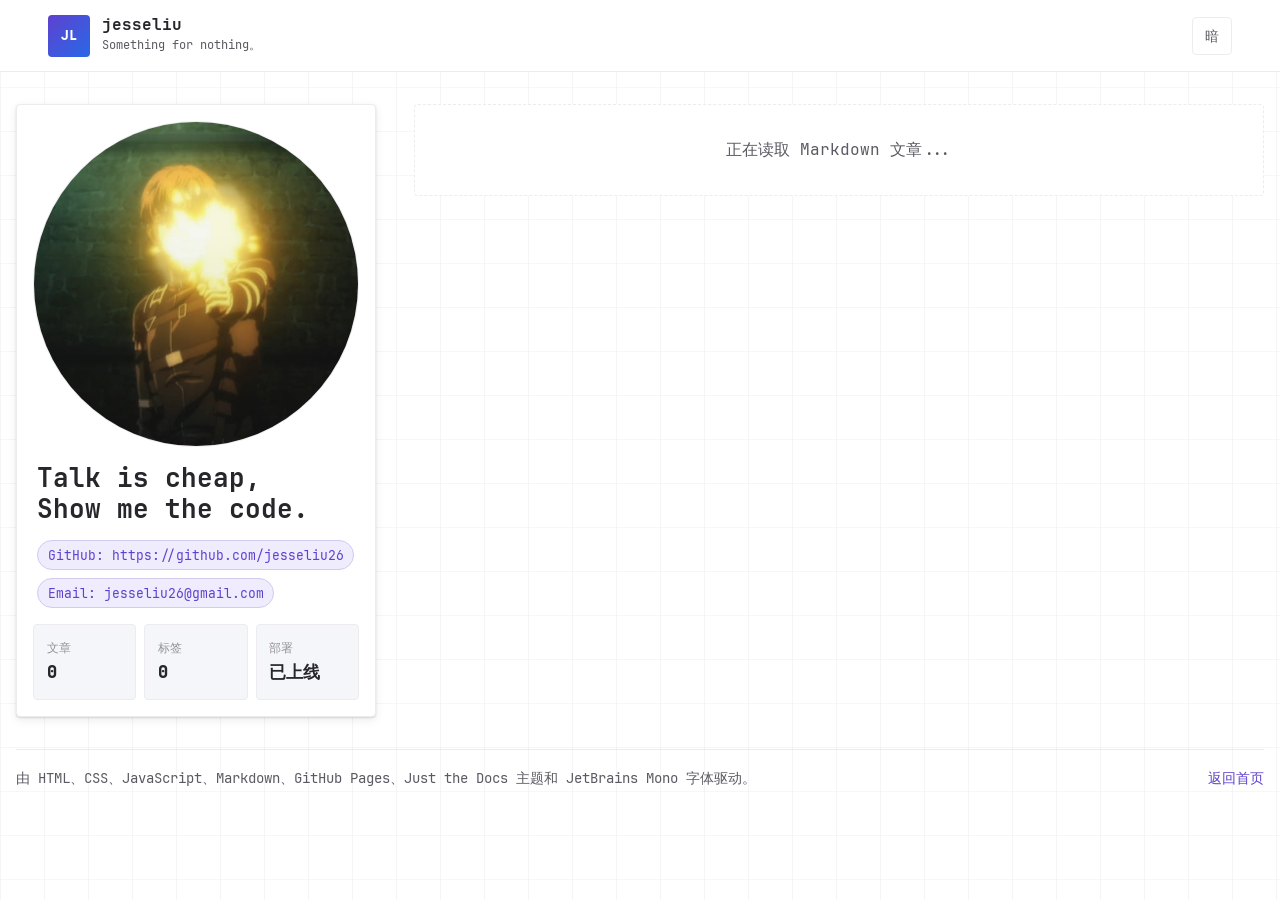
<file: index.html>
<!doctype html>
<html lang="zh-CN">
  <head>
    <meta charset="UTF-8" />
    <meta name="viewport" content="width=device-width, initial-scale=1.0" />
    <meta
      name="description"
      content="jesseliu 的个人博客，记录技术、札记和个人介绍。"
    />
    <meta
      http-equiv="Content-Security-Policy"
      content="default-src 'self'; script-src 'self'; style-src 'self'; img-src 'self' data:; font-src 'self'; connect-src 'self'; object-src 'none'; base-uri 'self'; form-action 'none'"
    />
    <title>jesseliu | 个人博客</title>
    <link rel="stylesheet" href="./styles.css?v=20260531-profile-panel" />
  </head>
  <body>
    <a class="skip-link" href="#content">跳到正文</a>

    <header class="site-header">
      <a class="brand" href="#/">
        <span class="brand-mark">JL</span>
        <span>
          <strong id="brandName">jesseliu</strong>
          <small id="brandSubtitle">Something for nothing。</small>
        </span>
      </a>

      <div class="header-actions">
        <button class="icon-button" id="themeToggle" type="button" aria-label="切换主题">
          <span id="themeIcon" aria-hidden="true">暗</span>
        </button>
      </div>
    </header>

    <div class="app-shell">
      <aside class="profile-panel" aria-label="作者介绍">
        <img id="avatarImage" class="avatar" alt="jesseliu 个人头像" />
        <div class="profile-copy">
          <h1 id="profileTitle">Talk is cheap,
Show me the code.</h1>
        </div>

        <div class="profile-links">
          <a id="githubLink" href="https://github.com/jesseliu26" target="_blank" rel="noreferrer">GitHub: https://github.com/jesseliu26</a>
          <a id="emailLink" href="mailto:jesseliu26@gmail.com">Email: jesseliu26@gmail.com</a>
        </div>

        <dl class="site-stats">
          <div>
            <dt>文章</dt>
            <dd id="postCount">0</dd>
          </div>
          <div>
            <dt>标签</dt>
            <dd id="tagCount">0</dd>
          </div>
          <div>
            <dt>部署</dt>
            <dd id="deploymentStatus">已上线</dd>
          </div>
        </dl>
      </aside>

      <main class="content" id="content" tabindex="-1">
        <div id="view"></div>
      </main>
    </div>

    <footer class="site-footer">
      <span>由 HTML、CSS、JavaScript、Markdown、GitHub Pages、Just the Docs 主题和 JetBrains Mono 字体驱动。</span>
      <a href="#/">返回首页</a>
    </footer>

    <script src="./app.js?v=20260531-profile-panel"></script>
  </body>
</html>
</file>
<file: styles.css>
@font-face {
  font-family: "JetBrains Mono";
  src: url("./assets/fonts/JetBrainsMono/JetBrainsMono-Regular.woff2") format("woff2");
  font-weight: 400;
  font-style: normal;
  font-display: swap;
}

@font-face {
  font-family: "JetBrains Mono";
  src: url("./assets/fonts/JetBrainsMono/JetBrainsMono-Italic.woff2") format("woff2");
  font-weight: 400;
  font-style: italic;
  font-display: swap;
}

@font-face {
  font-family: "JetBrains Mono";
  src: url("./assets/fonts/JetBrainsMono/JetBrainsMono-Medium.woff2") format("woff2");
  font-weight: 500;
  font-style: normal;
  font-display: swap;
}

@font-face {
  font-family: "JetBrains Mono";
  src: url("./assets/fonts/JetBrainsMono/JetBrainsMono-SemiBold.woff2") format("woff2");
  font-weight: 600;
  font-style: normal;
  font-display: swap;
}

@font-face {
  font-family: "JetBrains Mono";
  src: url("./assets/fonts/JetBrainsMono/JetBrainsMono-Bold.woff2") format("woff2");
  font-weight: 700;
  font-style: normal;
  font-display: swap;
}

@font-face {
  font-family: "JetBrains Mono";
  src: url("./assets/fonts/JetBrainsMono/JetBrainsMono-ExtraBold.woff2") format("woff2");
  font-weight: 800;
  font-style: normal;
  font-display: swap;
}

:root {
  color-scheme: light;
  --bg: #ffffff;
  --surface: #ffffff;
  --surface-soft: #f5f6fa;
  --feedback: #f2eff3;
  --ink: #27262b;
  --muted: #5c5962;
  --subtle: #959396;
  --line: #eeebee;
  --accent: #7253ed;
  --accent-strong: #5e41d0;
  --blue: #2869e6;
  --green: #11b584;
  --amber: #e7af06;
  --coral: #e94c4c;
  --code-bg: #f5f6fa;
  --code-ink: #27262b;
  --terminal-bg: #0d1117;
  --terminal-ink: #e6edf3;
  --terminal-muted: #959396;
  --terminal-command: #41d693;
  --shadow: 0 1px 2px rgba(0, 0, 0, 0.12), 0 3px 10px rgba(0, 0, 0, 0.08);
  --radius: 4px;
  --font-body: "JetBrains Mono", "Microsoft YaHei", "PingFang SC", "Noto Sans CJK SC", ui-monospace,
    "SFMono-Regular", Consolas, monospace;
}

[data-theme="dark"] {
  color-scheme: dark;
  --bg: #27262b;
  --surface: #302d36;
  --surface-soft: #27262b;
  --feedback: #242328;
  --ink: #f5f6fa;
  --muted: #e6e1e8;
  --subtle: #959396;
  --line: #44434d;
  --accent: #62a8ff;
  --accent-strong: #8bbdff;
  --blue: #2c84fa;
  --green: #41d693;
  --amber: #fadf50;
  --coral: #f77e7e;
  --code-bg: #0d1117;
  --code-ink: #e6edf3;
  --terminal-bg: #0d1117;
  --terminal-ink: #e6edf3;
  --terminal-muted: #959396;
  --terminal-command: #41d693;
  --shadow: 0 1px 2px rgba(0, 0, 0, 0.36), 0 3px 10px rgba(0, 0, 0, 0.3);
}

* {
  box-sizing: border-box;
}

html {
  scroll-behavior: smooth;
}

body {
  min-width: 320px;
  margin: 0;
  color: var(--ink);
  background:
    linear-gradient(90deg, color-mix(in srgb, var(--line) 55%, transparent) 1px, transparent 1px),
    linear-gradient(0deg, color-mix(in srgb, var(--line) 42%, transparent) 1px, transparent 1px),
    var(--bg);
  background-size: 44px 44px;
  font-family: var(--font-body);
  line-height: 1.65;
  overflow-x: hidden;
}

a {
  color: inherit;
  text-decoration: none;
}

img {
  max-width: 100%;
}

h1,
h2,
h3,
p {
  overflow-wrap: anywhere;
}

button,
input {
  font: inherit;
}

button {
  cursor: pointer;
}

.skip-link {
  position: fixed;
  top: 0.75rem;
  left: 0.75rem;
  z-index: 10;
  transform: translateY(-150%);
  padding: 0.55rem 0.8rem;
  color: #ffffff;
  background: var(--accent-strong);
  border-radius: var(--radius);
}

.skip-link:focus {
  transform: translateY(0);
}

.site-header {
  position: sticky;
  top: 0;
  z-index: 5;
  display: grid;
  grid-template-columns: minmax(12rem, 1fr) auto;
  gap: 1rem;
  align-items: center;
  min-height: 72px;
  padding: 0.85rem clamp(1rem, 4vw, 3rem);
  border-bottom: 1px solid var(--line);
  background: color-mix(in srgb, var(--surface) 88%, transparent);
  backdrop-filter: blur(18px);
}

.brand {
  display: inline-flex;
  align-items: center;
  gap: 0.75rem;
  width: fit-content;
  min-width: 0;
}

.brand-mark {
  display: grid;
  width: 42px;
  height: 42px;
  place-items: center;
  color: #ffffff;
  background: linear-gradient(135deg, var(--accent-strong), var(--blue));
  border-radius: var(--radius);
  font-size: 0.82rem;
  font-weight: 800;
}

.brand strong,
.brand small {
  display: block;
}

.brand strong {
  font-size: 1rem;
  line-height: 1.15;
}

.brand small {
  color: var(--muted);
  font-size: 0.76rem;
}

.icon-button {
  display: inline-grid;
  place-items: center;
  width: 40px;
  min-height: 38px;
  padding: 0;
  color: var(--muted);
  background: var(--surface);
  border: 1px solid var(--line);
  border-radius: var(--radius);
  font-size: 0.9rem;
  line-height: 1.2;
}

.icon-button:hover {
  color: var(--ink);
  background: var(--feedback);
}

.header-actions {
  display: flex;
  justify-content: flex-end;
  gap: 0.4rem;
}

.app-shell {
  display: grid;
  grid-template-columns: minmax(260px, 360px) minmax(0, 1fr);
  gap: clamp(1.2rem, 3vw, 2.4rem);
  width: min(1280px, calc(100% - 2rem));
  margin: 2rem auto 0;
  min-width: 0;
}

.profile-panel {
  position: sticky;
  top: 96px;
  align-self: start;
  min-width: 0;
  max-width: 100%;
  padding: 1rem;
  background: var(--surface);
  border: 1px solid var(--line);
  border-radius: var(--radius);
  box-shadow: var(--shadow);
}

.profile-panel > *,
.content,
.article-head,
.article-layout {
  min-width: 0;
  max-width: 100%;
}

.avatar {
  display: block;
  width: 100%;
  aspect-ratio: 1;
  object-fit: cover;
  object-position: center;
  background: var(--surface-soft);
  border: 1px solid var(--line);
  border-radius: 50%;
}

.profile-copy {
  padding: 1rem 0.25rem 0;
}

.eyebrow {
  margin: 0 0 0.45rem;
  color: var(--accent-strong);
  font-size: 0.72rem;
  font-weight: 800;
  letter-spacing: 0;
  text-transform: uppercase;
}

.profile-copy h1 {
  margin: 0;
  font-size: clamp(1.45rem, 2vw, 2rem);
  line-height: 1.2;
  white-space: pre-line;
}

.profile-copy p:not(.eyebrow) {
  margin: 0.8rem 0 0;
  color: var(--muted);
  font-size: 0.95rem;
}

.profile-links {
  display: flex;
  flex-wrap: wrap;
  gap: 0.5rem;
  padding: 1rem 0.25rem;
}

.profile-links a {
  max-width: 100%;
  white-space: normal;
  overflow-wrap: anywhere;
}

.profile-links a,
.tag,
.chip {
  display: inline-flex;
  align-items: center;
  min-height: 30px;
  padding: 0.28rem 0.6rem;
  color: var(--accent-strong);
  background: color-mix(in srgb, var(--accent) 11%, var(--surface));
  border: 1px solid color-mix(in srgb, var(--accent) 22%, var(--line));
  border-radius: 999px;
  font-size: 0.82rem;
  line-height: 1.2;
}

.profile-links a:hover,
.chip:hover,
.chip.active {
  color: #ffffff;
  background: var(--accent-strong);
  border-color: var(--accent-strong);
}

.site-stats {
  display: grid;
  grid-template-columns: repeat(3, 1fr);
  gap: 0.5rem;
  margin: 0;
}

.site-stats div {
  padding: 0.8rem;
  background: var(--surface-soft);
  border: 1px solid var(--line);
  border-radius: var(--radius);
}

.site-stats dt {
  color: var(--subtle);
  font-size: 0.72rem;
}

.site-stats dd {
  margin: 0.1rem 0 0;
  color: var(--ink);
  font-size: 1.05rem;
  font-weight: 800;
}

.content {
  min-width: 0;
}

.article-head {
  display: grid;
  gap: 1rem;
  padding: clamp(1.1rem, 3vw, 1.8rem);
  background: var(--surface);
  border: 1px solid var(--line);
  border-radius: var(--radius);
  box-shadow: var(--shadow);
}

.article-head h2 {
  margin: 0;
  font-size: clamp(1.8rem, 3.2vw, 2.72rem);
  line-height: 1.18;
}

.article-head p {
  max-width: 64ch;
  margin: 0;
  color: var(--muted);
}

.toolbar {
  display: grid;
  grid-template-columns: minmax(260px, 360px) minmax(0, 1fr);
  gap: 1rem;
  align-items: start;
  margin: 1rem 0;
}

.search-box {
  display: flex;
  align-items: center;
  gap: 0.65rem;
  min-height: 48px;
  padding: 0.35rem 0.45rem 0.35rem 0.85rem;
  background: var(--surface);
  border: 1px solid var(--line);
  border-radius: var(--radius);
}

.search-box span {
  color: var(--subtle);
  font-size: 0.84rem;
  white-space: nowrap;
}

.search-box input {
  width: 100%;
  min-width: 0;
  color: var(--ink);
  background: transparent;
  border: 0;
  outline: 0;
}

.filter-row {
  display: flex;
  flex-wrap: wrap;
  justify-content: flex-start;
  gap: 0.5rem;
}

.post-grid {
  display: grid;
  grid-template-columns: repeat(3, minmax(0, 1fr));
  gap: 1rem;
}

.post-card {
  overflow: hidden;
  background: var(--surface);
  border: 1px solid var(--line);
  border-radius: var(--radius);
  box-shadow: var(--shadow);
}

.post-card {
  display: grid;
  min-height: 100%;
  transition:
    transform 160ms ease,
    border-color 160ms ease;
}

.post-card:hover {
  transform: translateY(-2px);
  border-color: color-mix(in srgb, var(--accent) 45%, var(--line));
}

.post-cover {
  width: 100%;
  aspect-ratio: 16 / 8.5;
  object-fit: cover;
  background: var(--surface-soft);
  border-bottom: 1px solid var(--line);
}

.post-body {
  display: grid;
  gap: 0.65rem;
  padding: 1rem;
}

.meta-row {
  display: flex;
  flex-wrap: wrap;
  gap: 0.55rem;
  align-items: center;
  color: var(--subtle);
  font-size: 0.8rem;
}

.post-card h3 {
  margin: 0;
  color: var(--ink);
  font-size: 1.08rem;
  line-height: 1.35;
}

.post-card p {
  margin: 0;
  color: var(--muted);
  font-size: 0.94rem;
}

.tag-row {
  display: flex;
  flex-wrap: wrap;
  gap: 0.4rem;
}

.tag {
  color: var(--muted);
  background: var(--surface-soft);
  border-color: var(--line);
}

.section-title {
  margin: 1.8rem 0 0.85rem;
  font-size: 1rem;
}

.section-gap {
  margin-top: 1rem;
}

.article-layout {
  display: grid;
  grid-template-columns: minmax(0, 1fr) 220px;
  gap: 1rem;
  align-items: start;
}

.article-head {
  margin-bottom: 1rem;
}

.article-cover {
  width: 100%;
  max-height: 360px;
  object-fit: cover;
  margin-top: 0.4rem;
  border: 1px solid var(--line);
  border-radius: var(--radius);
}

.article-content {
  padding: clamp(1.2rem, 3vw, 2rem);
  background: var(--surface);
  border: 1px solid var(--line);
  border-radius: var(--radius);
  box-shadow: var(--shadow);
}

.article-content h3 {
  margin: 1.7rem 0 0.5rem;
  font-size: 1.25rem;
  line-height: 1.3;
}

.article-content h2 {
  margin: 2rem 0 0.6rem;
  font-size: 1.45rem;
  line-height: 1.3;
}

.article-content h2:first-child,
.article-content h3:first-child {
  margin-top: 0;
}

.article-content p {
  color: var(--muted);
}

.article-content a {
  color: var(--accent-strong);
  text-decoration: underline;
  text-underline-offset: 0.16em;
}

.article-content ul,
.article-content ol {
  padding-left: 1.25rem;
  color: var(--muted);
}

.article-content li + li {
  margin-top: 0.35rem;
}

.article-content blockquote {
  margin: 1.2rem 0;
  padding: 0.2rem 1rem;
  color: var(--muted);
  background: var(--feedback);
  border-left: 3px solid var(--accent);
  border-radius: 0 var(--radius) var(--radius) 0;
}

.article-content img {
  display: block;
  max-width: 100%;
  margin: 1rem 0;
  height: auto;
  border: 1px solid var(--line);
  border-radius: var(--radius);
}

.article-content figure {
  margin: 1.4rem 0;
}

.article-content .article-image-media {
  width: 100%;
  margin: 0;
  background: var(--surface-soft);
}

.article-content figcaption {
  margin-top: 0.55rem;
  color: var(--subtle);
  font-size: 0.82rem;
  line-height: 1.55;
  text-align: center;
}

.article-content pre {
  overflow-x: auto;
  padding: 1rem;
  color: var(--code-ink);
  background: var(--code-bg);
  border: 1px solid var(--line);
  border-radius: var(--radius);
  line-height: 1.6;
}

.article-content code {
  padding: 0.08em 0.28em;
  color: var(--ink);
  background: var(--code-bg);
  border: 1px solid var(--line);
  border-radius: var(--radius);
  font-family: var(--font-body);
  font-size: 0.9em;
}

.article-content pre code {
  padding: 0;
  color: inherit;
  background: transparent;
  border: 0;
  border-radius: 0;
}

.toc {
  position: sticky;
  top: 96px;
  padding: 1rem;
  background: var(--surface);
  border: 1px solid var(--line);
  border-radius: var(--radius);
  box-shadow: var(--shadow);
}

.toc strong {
  display: block;
  margin-bottom: 0.55rem;
}

.toc a {
  display: block;
  padding: 0.25rem 0;
  color: var(--muted);
  font-size: 0.88rem;
}

.toc a:hover {
  color: var(--accent-strong);
}

.toc-level-3 {
  padding-left: 0.8rem !important;
}

.toc-empty {
  display: block;
  color: var(--subtle);
  font-size: 0.88rem;
}

.back-link {
  display: inline-flex;
  width: fit-content;
  margin-bottom: 0.8rem;
  color: var(--accent-strong);
  font-weight: 700;
}

.empty-state {
  padding: 2rem;
  color: var(--muted);
  text-align: center;
  background: var(--surface);
  border: 1px dashed var(--line);
  border-radius: var(--radius);
}

.notice {
  margin: 1rem 0;
  padding: 0.8rem 1rem;
  color: var(--amber);
  background: color-mix(in srgb, var(--amber) 12%, var(--surface));
  border: 1px solid color-mix(in srgb, var(--amber) 28%, var(--line));
  border-radius: var(--radius);
}

.site-footer {
  display: flex;
  justify-content: space-between;
  gap: 1rem;
  width: min(1280px, calc(100% - 2rem));
  margin: 2rem auto;
  padding: 1rem 0;
  color: var(--muted);
  border-top: 1px solid var(--line);
  font-size: 0.9rem;
}

.site-footer a {
  color: var(--accent-strong);
}

@media (max-width: 980px) {
  .site-header {
    grid-template-columns: 1fr auto;
  }

  .app-shell,
  .article-layout {
    grid-template-columns: 1fr;
  }

  .profile-panel,
  .toc {
    position: static;
  }

  .profile-panel {
    display: grid;
    grid-template-columns: 220px minmax(0, 1fr);
    gap: 1rem;
  }

  .profile-links,
  .site-stats {
    grid-column: 1 / -1;
  }

  .post-grid {
    grid-template-columns: repeat(2, minmax(0, 1fr));
  }
}

@media (max-width: 680px) {
  body {
    background-size: 30px 30px;
  }

  .site-header {
    padding: 0.8rem 1rem;
  }

  .brand small {
    display: none;
  }

  .app-shell {
    width: min(calc(100% - 1rem), 360px);
    margin-top: 0.75rem;
  }

  .profile-panel {
    grid-template-columns: 1fr;
    padding: 0.75rem;
  }

  .toolbar {
    grid-template-columns: 1fr;
  }

  .post-grid {
    grid-template-columns: 1fr;
  }

  .filter-row {
    justify-content: flex-start;
  }

  .article-head h2 {
    font-size: 1.75rem;
  }

  .site-footer {
    display: grid;
    width: min(calc(100% - 1rem), 360px);
  }
}
</file>
